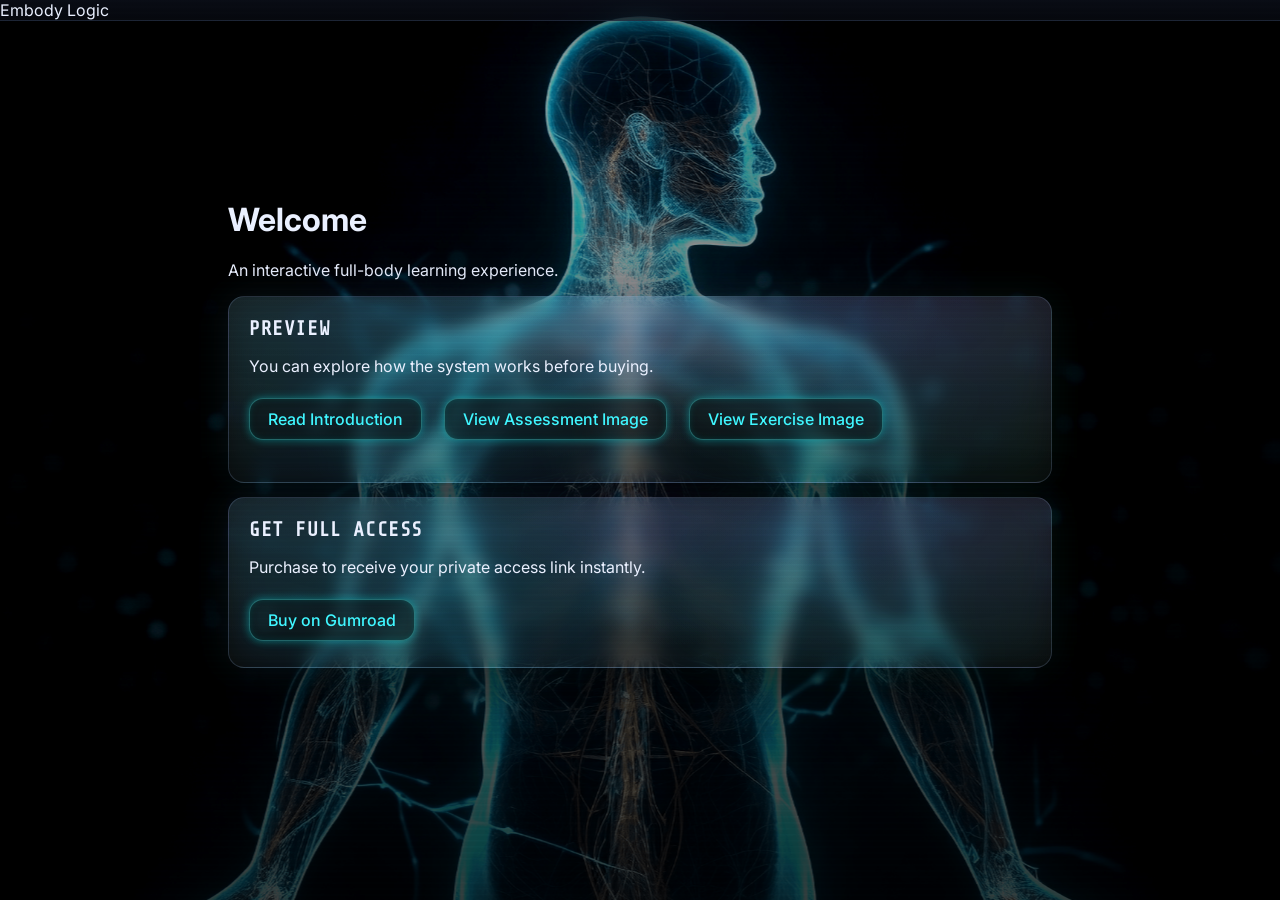
<file: index.html>
<!DOCTYPE html>
<html lang="en">
<head>
  <meta charset="UTF-8" />
  <meta name="viewport" content="width=device-width, initial-scale=1" />
  <title>Embody Logic</title>
  <link rel="stylesheet" href="css/styles.css" />
  <link rel="manifest" href="manifest.json" />

  <style>
    /* ---- Base ---- */
    body{
      margin:0;
      min-height:100vh;
      overflow-x:hidden;
    }

    .bg-wrap{
      position: relative;
      min-height: 100vh;
      display: block;
      isolation: isolate;
    }

    /* ---- Background IMAGE (replaces video) ---- */
    .bg-image{
      position: fixed;
      inset: 0;
      width: 100%;
      height: 100%;
      object-fit: cover;
      z-index: 0;

      /* Brighter + punchier */
      filter: brightness(1.18) saturate(1.18) contrast(1.08);
      transform: translateZ(0);

      /* Fade-in + subtle life */
      opacity: 0;
      transform: scale(1.04);
      animation:
        bgFade 900ms ease-out forwards,
        bgPulse 4.8s ease-in-out 900ms infinite,
        bgDrift 14s ease-in-out 900ms infinite;
      will-change: transform, opacity, filter;
      pointer-events: none;
      user-select: none;
    }

    @keyframes bgFade{ to{ opacity: 1; } }

    /* Gentle "breathing" brightness pulse */
    @keyframes bgPulse{
      0%,100%{ filter: brightness(1.12) saturate(1.16) contrast(1.07); }
      50%{    filter: brightness(1.28) saturate(1.22) contrast(1.10); }
    }

    /* Micro zoom drift (Ken Burns-lite) */
    @keyframes bgDrift{
      0%,100%{ transform: scale(1.04) translate3d(0,0,0); }
      50%{    transform: scale(1.07) translate3d(0,-8px,0); }
    }

    /* ---- Overlay for readability (lighter so bg shows) ---- */
    .bg-overlay{
      position: fixed;
      inset: 0;
      z-index: 1;
      background:
        radial-gradient(circle at 40% 20%, rgba(0,0,0,.12), rgba(0,0,0,.48) 70%),
        linear-gradient(180deg, rgba(0,0,0,.22), rgba(0,0,0,.55));
      pointer-events: none;
    }

    /* Keep header above bg */
    header.header{
      position: relative;
      z-index: 3;

      opacity: 0;
      transform: translateY(6px);
      animation: uiFade 650ms ease-out 180ms forwards;
    }

    /* Main content floats above */
    main.container{
      position: relative;
      z-index: 3;
      max-width: 860px;
      margin: 0 auto;
      padding: 0 18px;

      /* Vertically center content */
      min-height: calc(100vh - 60px);
      display: flex;
      align-items: center;

      opacity: 0;
      transform: translateY(10px);
      animation: uiFade 720ms ease-out 260ms forwards;
    }

    @keyframes uiFade{
      to{ opacity: 1; transform: translateY(0); }
    }

    .hero{
      width: 100%;
      max-width: 860px;
      margin: 0 auto;
    }
    .hero h1{ margin-top: 0; }

    /* ---- Hover polish ---- */
    .card{
      transition: transform .18s ease, box-shadow .18s ease, border-color .18s ease;
      backdrop-filter: blur(8px);

      /* subtle breathing shadow */
      animation: cardBreath 6s ease-in-out 1.2s infinite;
    }
    .card:hover{
      transform: translateY(-2px);
      box-shadow: 0 18px 45px rgba(0,0,0,.25);
      border-color: rgba(255,255,255,.10);
      animation-play-state: paused; /* hover feels crisp */
    }
    @keyframes cardBreath{
      0%,100%{ box-shadow: 0 12px 28px rgba(0,0,0,.18); }
      50%{    box-shadow: 0 18px 46px rgba(0,0,0,.26); }
    }

    a.button{
      transition: transform .16s ease, filter .16s ease, box-shadow .16s ease;
      will-change: transform;
    }
    a.button:hover{
      transform: translateY(-1px);
      filter: brightness(1.06);
      box-shadow: 0 10px 24px rgba(0,0,0,.22);
    }
    a.button:active{
      transform: translateY(0px);
    }

    /* ---- Preview actions ---- */
    .preview-actions{
      display:flex;
      gap:14px;
      margin: 10px 0 16px;
      flex-wrap:wrap;
    }

    /* Force thumbnail sizing (overrides any global img{width:100%} in styles.css) */
    .preview-thumb{
      display:block;
      width: 240px;
      max-width: 100%;
      height: auto;
      cursor:pointer;
      border-radius: 12px;
    }

    /* ---- Modal overlay ---- */
    .modal{
      display:none;              /* hidden by default */
      position:fixed;
      inset:0;
      z-index:9999;
      background:rgba(0,0,0,.75);
      backdrop-filter: blur(4px);
      align-items:center;
      justify-content:center;
      padding: 18px;
    }
    .modal[aria-hidden="false"]{ display:flex; }

    .modal-box{
      position:relative;
      width:min(720px, 96vw);
      background:#ffffff;
      color:#111;
      border-radius:14px;
      box-shadow: 0 18px 60px rgba(0,0,0,.35);
      padding:18px 18px 14px;
    } 
    .modal-box h3{
      margin: 0 0 10px;
      font-size: 20px;
    }
    .modal-scroll{
      max-height: 70vh;
      overflow:auto;
      padding-right: 6px;
      line-height: 1.45;
    }
    .modal-scroll ul{
      margin: 10px 0 14px;
      padding-left: 18px;
    }
    .modal-scroll li{ margin: 8px 0; }

    .modal-close{
      position:absolute;
      top:0px;
      right:12px;
      background:#ffffff;
      color:#111;
      width:14px;
      height:16px;
      border:0;
      border-radius:999px;
      text-align:center;
      line-height:34px;
      font-size:34px;
      cursor:pointer;
    }
    /*.modal-close:hover{ background:#e8e8e8; }*/

    .modal-box-image{
      width:min(900px, 96vw);
    }
    #imageModal2 .modal-box-image{
    width:min(600px, 92vw);
    }
    .modal-image{
      width:100%;
      height:auto;
      border-radius:12px;
      display:block;
    }

    /* ---- Reduced motion ---- */
    @media (prefers-reduced-motion: reduce){
      .bg-image,
      header.header,
      main.container,
      .card{
        animation: none !important;
        transform: none !important;
        opacity: 1 !important;
      }
    }

    /* ---- Cyber Button ---- */
    .cyber-btn{
      display:inline-block;
      padding:10px 18px;
      margin:6px 8px 6px 0;
      border-radius:14px;

      color:#3ff6ff;
      text-decoration:none;
      font-weight:500;

      background:rgba(0,0,0,0.55);
      backdrop-filter:blur(6px);

      border:1px solid rgba(80,255,255,0.35);

      box-shadow:
        0 0 8px rgba(0,255,255,0.35),
        inset 0 0 6px rgba(0,255,255,0.15);

      transition:all .25s ease;
    }

    /* hover glow */
    .cyber-btn:hover{
      background:rgba(0,0,0,0.75);
      box-shadow:
        0 0 16px rgba(0,255,255,0.7),
        inset 0 0 10px rgba(0,255,255,0.3);
      transform:translateY(-1px);
    }
  </style>
</head>

<body>
  <div class="bg-wrap">
    <!-- Background image (reliable on GitHub Pages) -->
    <img class="bg-image" src="img/nerves-bg.png" alt="" aria-hidden="true" />

    <div class="bg-overlay"></div>

    <header class="header">Embody Logic</header>

    <main class="container">
      <div class="hero">
        <h1>Welcome</h1>
        <p>An interactive full-body learning experience.</p>

        <!-- Preview always available -->
        <section class="card">
          <h2>Preview</h2>
          <p>You can explore how the system works before buying.</p>

          <div class="preview-actions">
            <a href="#" id="openIntroModal" class="cyber-btn">Read Introduction</a>
            <a href="#" id="openImageModal" class="cyber-btn">View Assessment Image</a>
            <a href="#" id="openImageModal2" class="cyber-btn">View Exercise Image</a>
          </div>
         
        </section>

        <!-- Purchase CTA -->
        <section class="card">
          <h2>Get Full Access</h2>
          <p>Purchase to receive your private access link instantly.</p>
          <a
            class="cyber-btn"
            id="buyBtn"
            href="https://tigertech5.gumroad.com/l/dqwmf?_gl=1*1f4id8i*_ga*MTgzODMzMTcxMi4xNzcwMzg3Mzc0*_ga_6LJN6D94N6*czE3NzA1ODQ4OTEkbzckZzEkdDE3NzA1ODc0NzckajQkbDAkaDA."
            target="_blank"
            rel="noopener noreferrer"
          >
            Buy on Gumroad
          </a>
        </section>

        <!-- Full access button (hidden unless token is valid) -->
        <section class="card" id="fullAccessCard" style="display:none;">
          <h2>Full Access</h2>
          <p>You’re unlocked.</p>
          <a class="button" href="book.html">Open the Full Book</a>
        </section>
      </div>
    </main>

    <!-- Intro Text Modal (PLACED OUTSIDE main so it never affects layout) -->
    <div id="introModal" class="modal" aria-hidden="true">
      <div class="modal-box" role="dialog" aria-modal="true" aria-labelledby="introTitle">
        <button class="modal-close" type="button" aria-label="Close">&times;</button>

        <h3 id="introTitle">Embody Logic System Introduction</h3>

        <div class="modal-scroll">
          <p>
            Connect to your SUPER INTELLIGENCE. Are you ready to truly start life anew? Then take this leap and invest in YOU.
          </p>

          <p>With this course, you are guaranteed to:</p>

          <ul>
            <li>✔ Stretch your body and mind to new levels that will bring MEASURABLE and TRACEABLE IMPROVEMENT in your CREATIVITY, LOGIC, and HEALTH.</li>
            <li>✔ Engage your body, mind, and spirit connection to build fresh neural pathways that regulate your nervous system and increase functionality. Utilize somatic movement to integrate lessons into your being to SHIFT TIMELINES to a brand new reality that reflects HIGHER SELF ESTEEM.</li>
            <li>✔ Apply right-brain activation to ELEVATE COGNITIVE ABILITIES and performance in your career. Access deeper levels of awareness that take you to your desired reality through practical steps to become more flexible in your approaches.</li>
          </ul>

          <p><strong>SEQUENCES:</strong> [Play 5D Holistic Chess, not 3D Karmic Checkers]</p>
          <p><strong>WIN EVERY SINGLE GAME. CHANGE THE ENTIRE BOARD. REPLACE IT!</strong></p>
          <p>Free Flow Circulatory Touch-Points with clear minds for Quantum Leaps</p>
          <p>Mini-Parkour Freestyle to Tap into YOUR INNER ELEMENT and channel your CREATIVE SYSTEM</p>
          <p>Awaken Ambidexterity: Synergize your Brain with Your Tactile Senses to be more grounded in healthy boundaries and Quick Responsiveness when navigating complexity</p>
          <p>This is not a product - it's a decade's worth of experience playing the game right.</p>
        </div>
      </div>
    </div>

    <!-- Image Modal (PLACED OUTSIDE main so it never affects layout) -->
    <div id="imageModal" class="modal" aria-hidden="true">
      <div class="modal-box modal-box-image" role="dialog" aria-modal="true" aria-labelledby="imageTitle">
        <button class="modal-close" type="button" aria-label="Close">&times;</button>

        <h3 id="imageTitle">Assessment Illustration</h3>
        <img src="img/assess.png" class="modal-image" alt="assessment illustration">
      </div>
    </div>

    <!-- Image Modal2 (PLACED OUTSIDE main so it never affects layout) -->
    <div id="imageModal2" class="modal" aria-hidden="true">
      <div class="modal-box modal-box-image" role="dialog" aria-modal="true" aria-labelledby="imageTitle2">
        <button class="modal-close" type="button" aria-label="Close">&times;</button>

        <h3 id="imageTitle2">Exercise Illustration</h3>
        <img src="img/mini-parkour.png" class="modal-image" alt="exercise illustration">
      </div>
    </div>

    <script src="js/app.js"></script>

    <script>
      /* ---- Preview Modals ---- */
      (() => {
        function openModal(modal){
          if(!modal) return;
          modal.setAttribute("aria-hidden","false");
          document.body.style.overflow = "hidden";
        }

        function closeModal(modal){
          if(!modal) return;
          modal.setAttribute("aria-hidden","true");
          document.body.style.overflow = "";
        }

        const introModal = document.getElementById("introModal");
        const imageModal = document.getElementById("imageModal");
        const imageModal2 = document.getElementById("imageModal2");

        const openIntro = document.getElementById("openIntroModal");
        const openImage = document.getElementById("openImageModal");
        const openThumb = document.getElementById("openImageThumb");
        const openImage2 = document.getElementById("openImageModal2");
        const openThumb2 = document.getElementById("openImageThumb2");

        openIntro?.addEventListener("click", (e) => {
          e.preventDefault();
          openModal(introModal);
        });

        openImage?.addEventListener("click", (e) => {
          e.preventDefault();
          openModal(imageModal);
        });

        openThumb?.addEventListener("click", () => {
          openModal(imageModal);
        });

        openImage2?.addEventListener("click", (e) => {
          e.preventDefault();
          openModal(imageModal2);
        });

        openThumb2?.addEventListener("click", () => {
          openModal(imageModal2);
        });

        // Close buttons
        introModal?.querySelector(".modal-close")?.addEventListener("click", () => closeModal(introModal));
        imageModal?.querySelector(".modal-close")?.addEventListener("click", () => closeModal(imageModal));
        imageModal2?.querySelector(".modal-close")?.addEventListener("click", () => closeModal(imageModal2));

        // Click backdrop to close
        introModal?.addEventListener("click", (e) => { if(e.target === introModal) closeModal(introModal); });
        imageModal?.addEventListener("click", (e) => { if(e.target === imageModal) closeModal(imageModal); });
        imageModal2?.addEventListener("click", (e) => { if(e.target === imageModal2) closeModal(imageModal2); });

        // ESC closes whichever is open
        document.addEventListener("keydown", (e) => {
          if(e.key !== "Escape") return;
          closeModal(introModal);
          closeModal(imageModal);
          closeModal(imageModal2);
        });
      })();
    </script>
  </div>
</body>
</html>
</file>
<file: css/styles.css>
/* ---- Creative Expansion Lab: styles.css ---- */
/* Build stamp (change this line to force a visible diff in commits): 2026-02-27-01 */

/* ---- Fonts ---- */
@import url("https://fonts.googleapis.com/css2?family=Inter:wght@400;500;600;700;800;900&family=Share+Tech+Mono&display=swap");

/* ---- Base ---- */
:root{
  /* Surfaces */
  --bg0:#05070b;
  --bg1:#070b12;
  --bg2:#0a0f1a;

  /* Ink */
  --ink:#eaf0ff;
  --muted:rgba(234,240,255,.72);
  --faint:rgba(234,240,255,.52);

  /* Chrome + neon */
  --chrome1: rgba(255,255,255,.10);
  --chrome2: rgba(255,255,255,.06);
  --chrome3: rgba(255,255,255,.14);
  --edge: rgba(170,200,255,.18);

  --cyan: #35d6ff;
  --violet:#8a5cff;
  --mint:  #25ffb6;
  --amber: #ffbd3a;
  --red:   #ff3b4d;

  --radius: 16px;
  --shadow: 0 22px 60px rgba(0,0,0,.55);
  --max: 980px;

  /* ---- Chart sizing ---- */
  --chart-h: 320px;
  --chart-h-mobile: 320px;
}

*{ box-sizing:border-box; }
html, body{ height:100%; }

body{
  margin:0;
  font-family: Inter, ui-sans-serif, system-ui, -apple-system, Segoe UI, Roboto, Arial, sans-serif;
  color: var(--ink);

  /* cyber backdrop */
  background:
    radial-gradient(1200px 700px at 70% -10%, rgba(53,214,255,.18), transparent 60%),
    radial-gradient(1000px 650px at 10% 10%, rgba(138,92,255,.18), transparent 60%),
    radial-gradient(900px 600px at 60% 110%, rgba(37,255,182,.10), transparent 55%),
    linear-gradient(180deg, var(--bg2), var(--bg0));
  overflow-x:hidden;
}

/* subtle grid */
body::before{
  content:"";
  position:fixed;
  inset:0;
  pointer-events:none;
  opacity:.35;
  background:
    linear-gradient(rgba(255,255,255,.04) 1px, transparent 1px),
    linear-gradient(90deg, rgba(255,255,255,.03) 1px, transparent 1px);
  background-size: 44px 44px;
  mask-image: radial-gradient(circle at 50% 20%, rgba(0,0,0,1), rgba(0,0,0,.25) 60%, rgba(0,0,0,0) 85%);
}

/* scanline */
body::after{
  content:"";
  position:fixed;
  inset:0;
  pointer-events:none;
  opacity:.08;
  background: repeating-linear-gradient(
    180deg,
    rgba(255,255,255,.45) 0px,
    rgba(255,255,255,.45) 1px,
    transparent 2px,
    transparent 6px
  );
  mix-blend-mode: overlay;
}

/* ---- Header ---- */
header{
  position: sticky;
  top:0;
  z-index:10;

  backdrop-filter: blur(14px);
  background:
    linear-gradient(180deg, rgba(10,14,24,.85), rgba(10,14,24,.55));
  border-bottom: 1px solid rgba(150,190,255,.14);
  box-shadow: 0 10px 30px rgba(0,0,0,.35);
}

.bar{
  max-width: var(--max);
  margin: 0 auto;
  padding: 14px 16px;
  display:flex;
  align-items:center;
  justify-content:space-between;
  gap:12px;
}

.title{ display:flex; flex-direction:column; gap:3px; }
.title strong{
  font-family: "Share Tech Mono", ui-monospace, SFMono-Regular, Menlo, Monaco, Consolas, "Liberation Mono", monospace;
  font-size: 16px;
  letter-spacing: .9px;
  text-transform: uppercase;
}
.title span{
  font-size: 12px;
  color: rgba(234,240,255,.65);
}

/* ---- Pills ---- */
.pill{
  font-size:12px;
  padding:7px 11px;
  border-radius: 999px;
  white-space:nowrap;

  color: rgba(234,240,255,.92);
  border: 1px solid rgba(170,200,255,.20);
  background:
    linear-gradient(180deg, rgba(255,255,255,.10), rgba(255,255,255,.04));
  box-shadow:
    inset 0 1px 0 rgba(255,255,255,.10),
    0 10px 22px rgba(0,0,0,.25);
}

.timer{
  font-variant-numeric: tabular-nums;
  font-family: "Share Tech Mono", ui-monospace, monospace;
  letter-spacing:.2px;
}

/* ---- Main Layout ---- */
main{
  max-width: var(--max);
  margin: 18px auto 90px;
  padding: 0 16px;
}

/* ---- Cards (glass + chrome) ---- */
.card{
  position:relative;
  border-radius: var(--radius);
  padding: 20px;
  margin: 14px 0;

  color: var(--ink);
  background:
    radial-gradient(900px 300px at 30% 0%, rgba(53,214,255,.10), transparent 55%),
    radial-gradient(700px 280px at 80% 15%, rgba(138,92,255,.12), transparent 55%),
    linear-gradient(180deg, rgba(255,255,255,.08), rgba(255,255,255,.035));
  border: 1px solid rgba(170,200,255,.18);
  box-shadow: var(--shadow);
  backdrop-filter: blur(10px);
}

.card::before{
  content:"";
  position:absolute;
  inset:-1px;
  border-radius: calc(var(--radius) + 1px);
  pointer-events:none;
  background: conic-gradient(
    from 180deg,
    rgba(53,214,255,.0),
    rgba(53,214,255,.20),
    rgba(138,92,255,.18),
    rgba(37,255,182,.14),
    rgba(53,214,255,.0)
  );
  filter: blur(18px);
  opacity:.45;
  z-index:-1;
}

.card h1, .card h2, .card h3{
  margin: 0 0 10px;
  font-family: "Share Tech Mono", ui-monospace, monospace;
  letter-spacing:.6px;
  text-transform: uppercase;
}

.card h1{ font-size: 34px; line-height: 1.1; }
.card h2{ font-size: 20px; }
.card h3{ font-size: 15px; }

.muted{ color: var(--muted); }

/* ---- Form Layout ---- */
.row{
  display:flex;
  gap:12px;
  flex-wrap:wrap;
}
.row > *{ flex: 1; min-width: 240px; }

label{
  font-size:12px;
  color: rgba(234,240,255,.78);
  display:block;
  margin:10px 0 6px;
  letter-spacing:.25px;
  text-transform: uppercase;
  font-family: "Share Tech Mono", ui-monospace, monospace;
}

/* Inputs: dark chrome */
input[type="text"], input[type="number"], textarea, select{
  width:100%;
  padding: 12px 12px;
  border-radius: 12px;
  border: 1px solid rgba(170,200,255,.18);
  background:
    linear-gradient(180deg, rgba(0,0,0,.35), rgba(0,0,0,.22));
  color: var(--ink);
  outline:none;
  transition: border-color .15s ease, box-shadow .15s ease, transform .08s ease;
}

input::placeholder, textarea::placeholder{ color: rgba(234,240,255,.38); }

input[type="text"]:focus,
input[type="number"]:focus,
textarea:focus,
select:focus{
  border-color: rgba(53,214,255,.55);
  box-shadow:
    0 0 0 3px rgba(53,214,255,.14),
    0 14px 30px rgba(0,0,0,.28);
}

textarea{
  min-height: 120px;
  resize: vertical;
}

.hr{
  height:1px;
  background: rgba(170,200,255,.14);
  margin: 14px 0;
}

/* ---- Notices ---- */
/*.notice{
  border-radius: 14px;
  padding: 12px 14px;
  color: rgba(234,240,255,.92);
  border: 1px solid rgba(255,189,58,.22);
  background:
    radial-gradient(700px 220px at 15% 0%, rgba(255,189,58,.14), transparent 55%),
    linear-gradient(180deg, rgba(255,255,255,.06), rgba(255,255,255,.03));
}*/

.notice {
    background: #dffcff;
    border: 1px solid #0c0c0b;
    padding: 12px 14px;
    border-radius: 12px;
    color: #0c0c0b;
}

.notice strong{
  font-family: "Share Tech Mono", ui-monospace, monospace;
  letter-spacing:.4px;
  text-transform: uppercase;
}

/* ---- Buttons ---- */
.btns{
  display:flex;
  gap:10px;
  flex-wrap:wrap;
  margin-top: 10px;
  align-items:center;
}

button{
  border:0;
  border-radius: 12px;
  padding: 10px 14px;

  cursor:pointer;
  transition: transform .06s ease, filter .15s ease, opacity .15s ease, box-shadow .15s ease;
  letter-spacing: .3px;

  font-family: "Share Tech Mono", ui-monospace, monospace;
  text-transform: uppercase;
}

button:active{ transform: translateY(1px); }

.btn-primary{
  color: rgba(0,10,14,.95);
  background: linear-gradient(180deg, rgba(53,214,255,.95), rgba(53,214,255,.68));
  box-shadow:
    0 14px 30px rgba(53,214,255,.18),
    inset 0 1px 0 rgba(255,255,255,.30);
}
.btn-soft{
  color: rgba(234,240,255,.92);
  background: linear-gradient(180deg, rgba(255,255,255,.10), rgba(255,255,255,.05));
  border: 1px solid rgba(170,200,255,.18);
}
.btn-danger{
  color: rgba(255,255,255,.95);
  background: linear-gradient(180deg, rgba(255,59,77,.95), rgba(255,59,77,.65));
  box-shadow:
    0 14px 30px rgba(255,59,77,.14),
    inset 0 1px 0 rgba(255,255,255,.22);
}

/* Header outline buttons: chrome pills */
..btn-outline{
  background: transparent;
  border:1px solid rgba(255,255,255,.22);
  color:#fff;

  /* ✅ same size */
  height: 38px;
  min-width: 92px;
  padding: 0 14px;
  display: inline-flex;
  align-items: center;
  justify-content: center;

  /* ✅ nice feel */
  transition: background-color .12s ease, border-color .12s ease, transform .06s ease, box-shadow .12s ease;
}

/* ✅ hover */
.btn-outline:hover{
  background: rgba(255,255,255,.10);
  border-color: rgba(255,255,255,.35);
}

/* ✅ visible "pressed" moment */
.btn-outline:active{
  transform: translateY(1px);
}

/* ✅ persistent "pressed" state we toggle from JS */
.btn-outline.is-pressed{
  background: rgba(255,255,255,.18);
  border-color: rgba(255,255,255,.55);
  box-shadow: 0 0 0 2px rgba(255,255,255,.12) inset;
}

button:hover{ filter: brightness(1.05); }
button:disabled{
  opacity:.5;
  cursor:not-allowed;
  transform:none;
  filter:none;
}

/* ---- Progress ---- */
.progress{
  height:8px;
  background: rgba(255,255,255,.10);
  border-radius:999px;
  overflow:hidden;
  border: 1px solid rgba(170,200,255,.14);
}
.progress > div{
  height:100%;
  width:0%;
  background:
    linear-gradient(90deg, rgba(53,214,255,.85), rgba(138,92,255,.75));
  transition: width .2s ease;
  box-shadow: 0 0 18px rgba(53,214,255,.20);
}

/* ---- Simple status colors ---- */
.good{ color: var(--mint); font-weight:800; }
.warn{ color: var(--amber); font-weight:800; }
.bad{  color: var(--red); font-weight:800; }

/* ---- Tables ---- */
table{ width:100%; border-collapse:collapse; }
th, td{
  padding:10px;
  border-bottom:1px solid rgba(170,200,255,.14);
}
th{
  text-align:left;
  font-size:12px;
  color: rgba(234,240,255,.78);
  font-family: "Share Tech Mono", ui-monospace, monospace;
  text-transform: uppercase;
}

/* ---- Totals ---- */
.totals{
  display:grid;
  grid-template-columns: 1fr 1fr;
  gap: 12px;
  margin-top: 12px;
}
.total-box{
  border: 1px solid rgba(170,200,255,.18);
  border-radius: 14px;
  padding: 12px;
  background:
    linear-gradient(180deg, rgba(255,255,255,.08), rgba(255,255,255,.03));
}
.total-box .n{
  font-size: 30px;
  font-weight: 900;
  font-family: "Share Tech Mono", ui-monospace, monospace;
  letter-spacing:.6px;
}
.total-box .t{
  font-size: 12px;
  color: var(--muted);
}

/* Hide old KPI grids if present */
.kpi.is-hidden{ display:none !important; }
.totals.is-hidden{ display:none !important; }

/* ---- KPI (if used elsewhere) ---- */
.kpi{
  display:grid;
  grid-template-columns: repeat(5, minmax(0, 1fr));
  gap:10px;
}
.kpi .box{
  border: 1px solid rgba(170,200,255,.16);
  border-radius: 14px;
  padding: 10px;
  background:
    linear-gradient(180deg, rgba(255,255,255,.08), rgba(255,255,255,.03));
}
.kpi .box .n{
  font-size: 22px;
  font-weight: 900;
  font-family: "Share Tech Mono", ui-monospace, monospace;
}
.kpi .box .t{
  font-size: 12px;
  color: var(--muted);
}

/* ---- Charts ---- */
.chart-wrap{
  margin-top: 12px;
  padding: 14px;
  border: 1px solid rgba(170,200,255,.16);
  border-radius: 14px;
  background:
    linear-gradient(180deg, rgba(255,255,255,.08), rgba(255,255,255,.03));
}

.chart-wrap h3{ margin: 0 0 8px; }

.chart-canvas{
  width: 100% !important;
  height: var(--chart-h) !important;
  display:block;
}

.chart-wrap canvas{
  width: 100% !important;
  height: 100% !important;
}

/* Keep Results charts compact if you want */
#resultsCard .chart-wrap{
  height: 210px;
  overflow: hidden;
}
#resultsCard .chart-canvas{
  height: 160px !important;
  max-height: 160px !important;
}

/* ---- Responsive ---- */
@media (max-width: 900px){
  .kpi{ grid-template-columns: repeat(2, minmax(0,1fr)); }
  .row > *{ min-width: 200px; }
  .totals{ grid-template-columns: 1fr; }
}

@media (max-width: 520px){
  .bar{ flex-direction:column; align-items:flex-start; }
  .btns button{ width:100%; }
  #backBtn, #nextBtn{ width:100%; }
}

/* ---- Modal overlay ---- */
.modal{
  display:none;
  position:fixed;
  inset:0;
  z-index:9999;
  background: rgba(0,0,0,.75);
  backdrop-filter: blur(4px);
  align-items:center;
  justify-content:center;
  padding:18px;
}
.modal[aria-hidden="false"]{ display:flex; }

/* ---- Preview thumbnail (must stay small) ---- */
.preview-thumb{
  display:block;
  width: 240px;     /* change size here */
  max-width: 100%;
  height: auto;
  cursor: pointer;
  border-radius: 12px;
}

/* ---- Electric cyan links (no underline) ---- */
.preview-actions .button,
.preview-actions .button:visited,
.button.primary,
.button.primary:visited {
  color: #00eaff !important;   /* electric cyan */
  text-decoration: none !important;
}

.preview-actions .button:hover,
.button.primary:hover {
  color: #5ff6ff !important;   /* brighter hover */
  text-decoration: none !important;
}

/* ---- Remove underline/line styling from these links ---- */
.preview-actions .button,
.button.primary{
  text-decoration: none !important;
  border-bottom: 0 !important;
  background-image: none !important;
}
</file>
